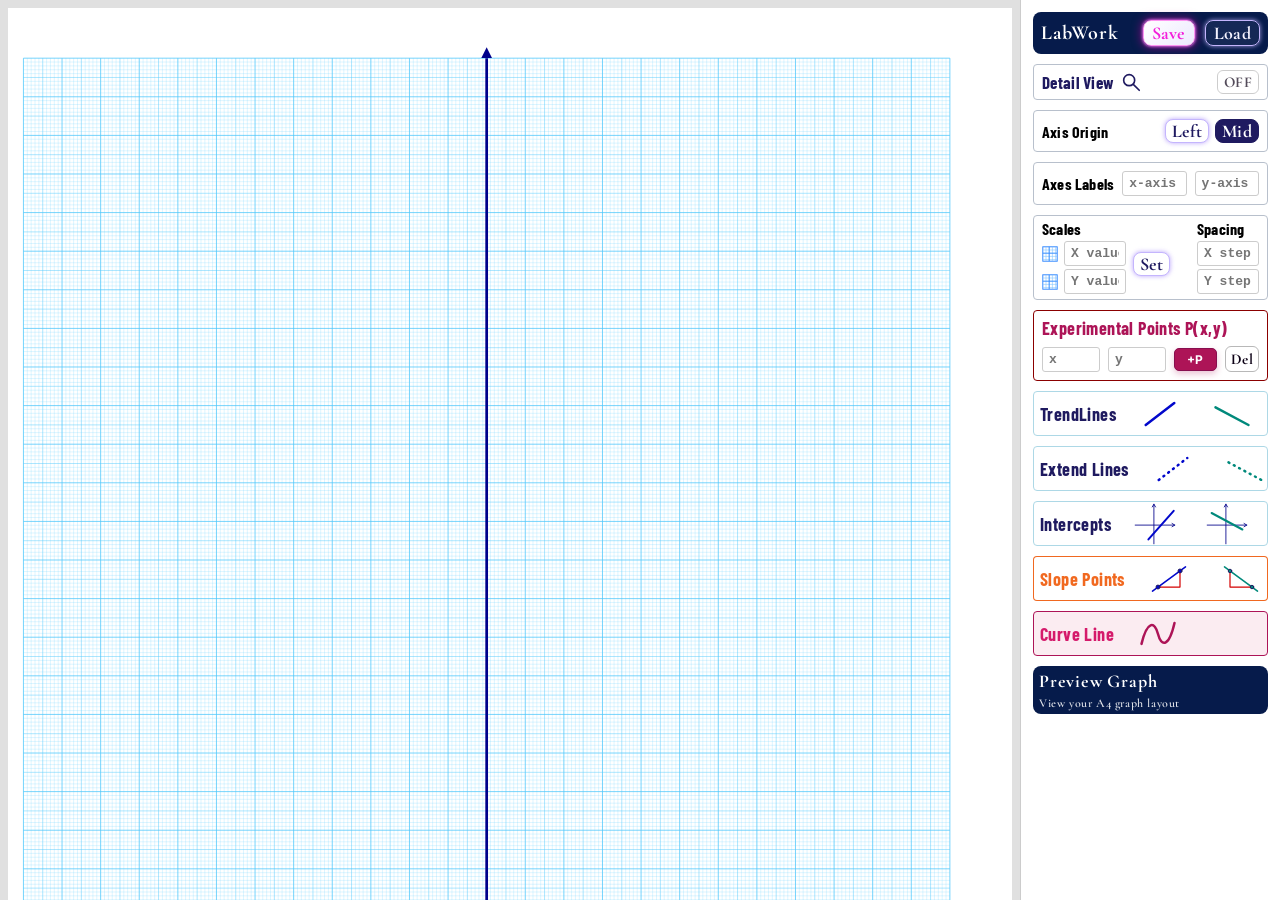
<file: index.html>
<!DOCTYPE html>
<html lang="en">
<head>
  <meta charset="UTF-8">
  <meta name="viewport" content="width=device-width, initial-scale=1.0">
  <title>AxioGraph Lab</title>

  <link rel="preconnect" href="https://fonts.googleapis.com">
  <link rel="preconnect" href="https://fonts.gstatic.com" crossorigin>
  <link
  href="https://fonts.googleapis.com/css2?family=Barlow+Condensed:wght@600;700;800;900&family=Cormorant+Garamond:wght@400;500;600;700&family=Inter:wght@400;500;600;700;800;900&family=Poppins:wght@600;700&display=swap"
  rel="stylesheet"
  >
  
  <link rel="stylesheet" href="style.css">
  <script type="module" src="app.js"></script>
</head>

<body>
  <div id="workspace" class="main-container">

    <!-- ZONA STÂNGĂ: hârtia milimetrică reală AxioGraph -->
    <div id="sheet-column" class="graph-area">
      <div id="a4-container">
        <svg id="graph" xmlns="http://www.w3.org/2000/svg" viewBox="12 -3 260 266" preserveAspectRatio="xMinYMin meet">
          <defs>
            <marker id="arrow-head" viewBox="0 0 6 6" refX="0" refY="3" markerWidth="4" markerHeight="4" orient="auto">
              <path d="M 0 0 L 6 3 L 0 6 z" fill="#00008B" />
            </marker>
          </defs>

          <g id="grid-lines"></g>
          <g id="axes"></g>
          <g id="tick-marks"></g>
          <g id="scale-step-marks"></g>

          <g id="trendline-layer-1"></g>
          <g id="trendline-layer-2"></g>
          <g id="trendline-layer-3"></g>
          <g id="trendline-layer-4"></g>
          <g id="trendline-layer-5"></g>
          <g id="trendline-layer-6"></g>
          <g id="curveline-layer"></g>

          <g id="experimental-points"></g>
          <g id="slope-points"></g>
          <g id="intersection-points"></g>

          <text id="axis-label-x" class="axis-label-svg" x="260" y="252" text-anchor="start"></text>

          <text id="axis-label-y" class="axis-label-svg" x="135" y="6" text-anchor="middle"></text>

          <!-- Zonele invizibile pentru click/tap lângă axe -->
          <g id="magnifier-sensors" pointer-events="none"></g>

        </svg>


        <!-- Lupa Detail View -->
        <div id="magnifier-lens" class="magnifier-lens" hidden aria-hidden="true">
          <svg id="magnifier-svg" xmlns="http://www.w3.org/2000/svg" preserveAspectRatio="xMidYMid meet">
            <!-- Conținutul Axis Detail View va fi desenat de JavaScript. -->
            <rect class="magnifier-background" x="0" y="0" width="100%" height="100%"></rect>
          </svg>
        </div>

      </div>
    </div>

    <!-- ZONA DREAPTĂ: panou  -->
    <div id="controls-column" class="control-panel">
      <div id="controls">
    
        <!-- CARD 1: LabWork -->
        <div class="card card-1">
          <span class="text-labwork">LabWork</span>
    
          <button id="save-work" class="btn-save btn-labwork">Save</button>
    
          <button id="load-work-btn" class="btn-load btn-labwork">Load</button>
          <input type="file" id="load-work-input" accept=".axio,.json,application/json" style="display:none;">
        </div>
    
    
        <!--CARD   MAGNIFIER  DETAIL VIEW-->
    
        <div class="card card-magnifier">
          <div class="magnifier-row">
    
            <!-- Pornește modul Detail View -->
            <button id="activate-magnifier" type="button" class="magnifier-launch" aria-pressed="false">
              <span class="magnifier-button-text">Detail View</span>
    
              <svg class="magnifier-icon" viewBox="0 0 24 24" aria-hidden="true">
                <circle cx="10" cy="10" r="6"></circle>
                <line x1="14.5" y1="14.5" x2="21" y2="21"></line>
              </svg>
            </button>
    
            <!-- Oprește modul Detail View -->
            <button id="deactivate-magnifier" type="button" class="btn-del-text btn-magnifier-off" disabled>
              OFF
            </button>
    
          </div>
    
          <span id="magnifier-tip" class="magnifier-tip" role="status" hidden>
            Tap and drag along an axis to inspect<br>
            values and line intercepts.
          </span>
        </div>
    
        <!-- CARD: AXIS ORIGIN -->
        <div class="card card-labels card-origin">
          <div class="row row-between">
            <span class="tool-title text-scale">Axis Origin</span>
    
            <div class="btn-group">
              <button id="origin-left" type="button" class="btn-labwork btn-apply-scale" aria-pressed="false">
                Left
              </button>
    
              <button id="origin-center" type="button" class="btn-labwork btn-apply-scale" aria-pressed="true">
                Mid
              </button>
            </div>
          </div>
        </div>
    
        <!-- CARD 2A: Axes Labels -->
        <div class="card card-labels">
          <div class="row row-between">
            <span class="tool-title text-labels">Axes Labels</span>
    
            <input type="text" id="axis-label-input-x" class="input-label" placeholder="x-axis">
    
            <input type="text" id="axis-label-input-y" class="input-label" placeholder="y-axis">
          </div>
        </div>
    
        <!-- CARD 2B: Scales + Steps -->
        <div class="card card-2">
          <div class="card-2-col">
            <div class="tool-title text-scale">Scales</div>
    
            <div class="row">
              <svg class="icon-square" viewBox="0 0 20 20" aria-hidden="true">
                <rect x="1" y="1" width="18" height="18" fill="#ffffff" stroke="#2f86ff" stroke-width="1.2" />
                <path d="M5 1 V19 M9 1 V19 M13 1 V19 M17 1 V19
              M1 5 H19 M1 9 H19 M1 13 H19 M1 17 H19" stroke="#7fc4ff" stroke-width="0.7" />
                <path d="M9 1 V19 M1 9 H19" stroke="#2f86ff" stroke-width="1" />
              </svg>
              <input type="text" inputmode="text" id="scale-input-x" class="input-label" step="any" placeholder="X value">
            </div>
    
            <div class="row">
              <svg class="icon-square" viewBox="0 0 20 20" aria-hidden="true">
                <rect x="1" y="1" width="18" height="18" fill="#ffffff" stroke="#2f86ff" stroke-width="1.2" />
                <path d="M5 1 V19 M9 1 V19 M13 1 V19 M17 1 V19
               M1 5 H19 M1 9 H19 M1 13 H19 M1 17 H19" stroke="#7fc4ff" stroke-width="0.7" />
                <path d="M9 1 V19 M1 9 H19" stroke="#2f86ff" stroke-width="1" />
              </svg>
              <input type="text" inputmode="text" id="scale-input-y" class="input-label" step="any" placeholder="Y value">
            </div>
          </div>
    
          <button id="apply-scale" type="button" class="btn-labwork btn-apply-scale">
            Set
          </button>
    
          <div class="card-2-col">
            <div class="tool-title text-scale">Spacing</div>
    
            <div class="row">
              <input type="text" inputmode="text" id="step-input-x" class="input-label" step="any" placeholder="X step">
            </div>
    
            <div class="row">
              <input type="text" inputmode="text" id="step-input-y" class="input-label" step="any" placeholder="Y step">
            </div>
          </div>
        </div>
    
        <!-- CARD 3: Experimental Points -->
        <div class="card card-3">
          <span class="tool-title text-datapoint">Experimental Points P(x,y)</span>
    
          <div class="row card-3-controls">
            <input type="text" inputmode="text" id="point-input-x" class="input-xy" step="any" placeholder="x">
    
            <input type="text" inputmode="text" id="point-input-y" class="input-xy" step="any" placeholder="y">
    
            <button id="add-point" class="btn-p-plus">+P</button>
            <button id="delete-full-point" class="btn-del-text">Del</button>
          </div>
        </div>
    
        <!-- Cardul 4  Meniu flotant comun pentru TrendLine 1 și 2 -->
        <div class="card floating-tool-card">
          <div class="floating-tool-row">
            <span class="floating-tool-title">TrendLines</span>
    
            <details class="ghost-line" name="tool-menu-group" style="--line-color:#0208cb; --fixed-color:#0008ff;">
              <summary class="ghost-line-summary" aria-label="TrendLine 1">
                <svg viewBox="0 0 40 40" width="44" height="44" aria-hidden="true">
                  <line class="ghost-line-diagonal" x1="7" y1="30" x2="33" y2="10" vector-effect="non-scaling-stroke" />
                  <path class="ghost-line-x" d="M14 14 L26 26 M26 14 L14 26" vector-effect="non-scaling-stroke" />
                </svg>
              </summary>
              <div class="ghost-line-content">
                <div class="btn-group">
                  <button id="activate-trendline-1" class="btn-start">Draw Line</button>
                  <button id="fix-trendline-1" class="btn-fix" disabled>Fix Line</button>
                  <button id="reset-trendline-1" class="btn-del-text" disabled>Del</button>
                </div>
              </div>
            </details>
    
            <details class="ghost-line" name="tool-menu-group" style="--line-color:#00897B; --fixed-color:#029688;">
              <summary class="ghost-line-summary" aria-label="TrendLine 2">
                <svg viewBox="0 0 40 40" width="44" height="44" aria-hidden="true">
                  <line class="ghost-line-diagonal" x1="5" y1="14" x2="35" y2="30" vector-effect="non-scaling-stroke" />
                  <path class="ghost-line-x" d="M14 14 L26 26 M26 14 L14 26" vector-effect="non-scaling-stroke" />
                </svg>
              </summary>
              <div class="ghost-line-content">
                <div class="btn-group">
                  <button id="activate-trendline-4" class="btn-start">Draw Line</button>
                  <button id="fix-trendline-4" class="btn-fix" disabled>Fix Line</button>
                  <button id="reset-trendline-4" class="btn-del-text" disabled>Del</button>
                </div>
              </div>
            </details>
          </div>
        </div>
    
    
        <!-- CARDUL 5: EXTEND LINE — meniu flotant comun pentru Line 1 și Line 2 -->
        <div class="card floating-tool-card">
          <div class="floating-tool-row">
            <span class="floating-tool-title extendline-title">Extend Lines</span>
    
            <!-- EXTEND LINE 1 -->
            <details class="ghost-line" name="tool-menu-group" style="--line-color:#0208cb; --fixed-color:#0008ff;">
              <summary class="ghost-line-summary" aria-label="Extend Line 1">
                <svg viewBox="0 0 40 40" width="44" height="44" aria-hidden="true">
                  <line class="ghost-line-diagonal" x1="7" y1="30" x2="33" y2="10" stroke-dasharray="1 5"
                    vector-effect="non-scaling-stroke" />
                  <path class="ghost-line-x" d="M14 14 L26 26 M26 14 L14 26" vector-effect="non-scaling-stroke" />
                </svg>
              </summary>
    
              <div class="ghost-line-content">
                <div class="btn-group">
                  <button id="activate-extensions" class="btn-start">
                    Extend
                  </button>
                  <button id="fix-extensions" class="btn-fix" disabled>
                    Fix Extensions
                  </button>
                  <button id="reset-extensions" class="btn-del-text" disabled>
                    Del
                  </button>
                </div>
              </div>
            </details>
    
            <!-- EXTEND LINE 2 -->
            <details class="ghost-line" name="tool-menu-group" style="--line-color:#00897B; --fixed-color:#029688;">
              <summary class="ghost-line-summary" aria-label="Extend Line 2">
                <svg viewBox="0 0 40 40" width="44" height="44" aria-hidden="true">
                  <line class="ghost-line-diagonal" x1="5" y1="14" x2="35" y2="30" stroke-dasharray="1 5"
                    vector-effect="non-scaling-stroke" />
                  <path class="ghost-line-x" d="M14 14 L26 26 M26 14 L14 26" vector-effect="non-scaling-stroke" />
                </svg>
              </summary>
    
              <div class="ghost-line-content">
                <div class="btn-group">
                  <button id="activate-extensions-2" class="btn-start">
                    Extend
                  </button>
                  <button id="fix-extensions-2" class="btn-fix" disabled>
                    Fix Extensions
                  </button>
                  <button id="reset-extensions-2" class="btn-del-text" disabled>
                    Del
                  </button>
                </div>
              </div>
            </details>
          </div>
        </div>
    
        <!-- CARD 6: AXIS INTERCEPTS — meniuri flotante -->
        <div class="card floating-tool-card">
          <div class="floating-tool-row">
            <span class="floating-tool-title">Intercepts</span>
    
            <!-- INTERCEPTS — LINE 1 -->
            <details class="ghost-line" name="tool-menu-group" style="--line-color:#0208cb; --fixed-color:#0008ff;">
              <summary class="ghost-line-summary" aria-label="Axis Intercepts Line 1">
                <svg viewBox="0 0 40 40" width="44" height="44" aria-hidden="true">
                  <!-- Desenul complet moștenește animația vechii linii -->
                  <g class="ghost-line-diagonal ghost-intercept-mark">
    
                    <!-- OX -->
                    <line class="ghost-intercept-axis" x1="2" y1="21" x2="38" y2="21" />
                    <polyline class="ghost-intercept-axis" points="35.5,19.5 38,21 35.5,22.5" />
    
                    <!-- OY -->
                    <line class="ghost-intercept-axis" x1="19" y1="38" x2="19" y2="2" />
                    <polyline class="ghost-intercept-axis" points="17.5,4.5 19,2 20.5,4.5" />
    
                    <!-- Line 1 -->
                    <line class="ghost-intercept-diagonal" x1="14" y1="34" x2="37" y2="8" />
                  </g>
    
                  <!-- X-ul rămâne separat -->
                  <path class="ghost-line-x" d="M14 14 L26 26 M26 14 L14 26" vector-effect="non-scaling-stroke" />
                </svg>
              </summary>
    
              <div class="ghost-line-content">
                <div class="row row-between margin-b">
                  <input type="text" inputmode="text" id="intersection-x-value" class="input-xy input-intercept" step="any"
                    placeholder="x₁">
                  <button id="add-intersection-x" class="btn-try">
                    Try x-intercept
                  </button>
                  <button id="reset-intersection-x" class="btn-del-text">Del</button>
                </div>
    
                <div class="row row-between">
                  <input type="text" inputmode="text" id="intersection-y-value" class="input-xy input-intercept" step="any"
                    placeholder="y₁">
                  <button id="add-intersection-y" class="btn-try">
                    Try y-intercept
                  </button>
                  <button id="reset-intersection-y" class="btn-del-text">Del</button>
                </div>
              </div>
            </details>
    
            <!-- INTERCEPTS — LINE 2 -->
            <details class="ghost-line" name="tool-menu-group" style="--line-color:#00897B; --fixed-color:#029688;">
              <summary class="ghost-line-summary" aria-label="Axis Intercepts Line 2">
    
                <svg viewBox="0 0 40 40" width="44" height="44" aria-hidden="true">
                  <!-- Desenul complet moștenește animația vechii linii -->
                  <g class="ghost-line-diagonal ghost-intercept-mark">
    
                    <!-- OX -->
                    <line class="ghost-intercept-axis" x1="2" y1="21" x2="38" y2="21" />
                    <polyline class="ghost-intercept-axis" points="35.5,19.5 38,21 35.5,22.5" />
    
                    <!-- OY -->
                    <line class="ghost-intercept-axis" x1="19" y1="38" x2="19" y2="2" />
                    <polyline class="ghost-intercept-axis" points="17.5,4.5 19,2 20.5,4.5" />
    
                    <!-- Line 2 -->
                    <line class="ghost-intercept-diagonal" x1="6" y1="10" x2="34" y2="25" />
                  </g>
    
                  <!-- X-ul rămâne separat -->
                  <path class="ghost-line-x" d="M14 14 L26 26 M26 14 L14 26" vector-effect="non-scaling-stroke" />
                </svg>
              </summary>
    
              <div class="ghost-line-content">
                <div class="row row-between margin-b">
                  <input type="text" inputmode="text" id="intersection-x-value-2" class="input-xy input-intercept"
                    step="any" placeholder="x₂">
                  <button id="add-intersection-x-2" class="btn-try">
                    Try x-intercept
                  </button>
                  <button id="reset-intersection-x-2" class="btn-del-text">Del</button>
                </div>
    
                <div class="row row-between">
                  <input type="text" inputmode="text" id="intersection-y-value-2" class="input-xy input-intercept"
                    step="any" placeholder="y₂">
                  <button id="add-intersection-y-2" class="btn-try">
                    Try y-intercept
                  </button>
                  <button id="reset-intersection-y-2" class="btn-del-text">Del</button>
                </div>
              </div>
            </details>
          </div>
        </div>
    
        <!-- CARD 7: Slope Points — meniu flotant -->
        <div class="card card-5 floating-tool-card">
          <div class="floating-tool-row">
            <span class="floating-tool-title text-slope">Slope Points</span>
    
            <details class="ghost-line" name="tool-menu-group" style="--line-color:#0208cb; --fixed-color:#0008ff;">
              <summary class="ghost-line-summary" aria-label="Slope Points">
                <svg viewBox="0 0 40 40" width="44" height="44" aria-hidden="true">
    
                  <!-- Desenul care dispare ca fumul -->
                  <g class="ghost-line-diagonal ghost-slope-mark">
    
                    <!-- Dreapta albastră -->
                    <line class="ghost-slope-line" x1="5" y1="31" x2="35" y2="9" />
    
                    <!-- Diferențele Δx și Δy -->
                    <polyline class="ghost-slope-guide" points="10,27.3 30,27.3 30,12.7" />
    
                    <!-- Cele două puncte -->
                    <circle class="ghost-slope-point" cx="10" cy="27.3" r="1.8" />
                    <circle class="ghost-slope-point" cx="30" cy="12.7" r="1.8" />
                  </g>
    
                  <!-- × folosit când meniul este deschis -->
                  <path class="ghost-line-x" d="M14 14 L26 26 M26 14 L14 26" vector-effect="non-scaling-stroke" />
                </svg>
              </summary>
    
              <div class="ghost-line-content">
                <div class="row row-between margin-b">
                  <input type="text" inputmode="text" id="slope-p1-x" class="input-xy" step="any" placeholder="x₁">
    
                  <input type="text" inputmode="text" id="slope-p1-y" class="input-xy" step="any" placeholder="y₁">
    
                  <button id="add-slope-p1" class="btn-try">
                    + P₁
                  </button>
    
                  <button id="reset-slope-p1" class="btn-del-text">Del</button>
                </div>
    
                <div class="row row-between">
                  <input type="text" inputmode="text" id="slope-p2-x" class="input-xy" step="any" placeholder="x₂">
    
                  <input type="text" inputmode="text" id="slope-p2-y" class="input-xy" step="any" placeholder="y₂">
    
                  <button id="add-slope-p2" class="btn-try">
                    + P₂
                  </button>
    
                  <button id="reset-slope-p2" class="btn-del-text">Del</button>
                </div>
              </div>
            </details>
    
            <details class="ghost-line" name="tool-menu-group" style="--line-color:#00897B; --fixed-color:#029688;">
              <summary class="ghost-line-summary" aria-label="Slope Points Line 2">
                <svg viewBox="0 0 40 40" width="44" height="44" aria-hidden="true">
    
                  <!-- Desenul pantei negative pt dreapta verde-->
                  <g class="ghost-line-diagonal ghost-slope-mark">
                    <line class="ghost-slope-line" x1="5" y1="9" x2="35" y2="31" />
    
                    <polyline class="ghost-slope-guide" points="10,12.7 10,27.3 30,27.3" />
    
                    <circle class="ghost-slope-point" cx="10" cy="12.7" r="1.6" />
                    <circle class="ghost-slope-point" cx="30" cy="27.3" r="1.6" />
                  </g>
    
                  <path class="ghost-line-x" d="M14 14 L26 26 M26 14 L14 26" vector-effect="non-scaling-stroke" />
                </svg>
              </summary>
    
              <div class="ghost-line-content">
                <div class="row row-between margin-b">
                  <input type="text" inputmode="text" id="slope-s1-x" class="input-xy" step="any" placeholder="x₁">
    
                  <input type="text" inputmode="text" id="slope-s1-y" class="input-xy" step="any" placeholder="y₁">
    
                  <button id="add-slope-s1" class="btn-try">+S₁</button>
                  <button id="reset-slope-s1" class="btn-del-text">Del</button>
                </div>
    
                <div class="row row-between">
                  <input type="text" inputmode="text" id="slope-s2-x" class="input-xy" step="any" placeholder="x₂">
    
                  <input type="text" inputmode="text" id="slope-s2-y" class="input-xy" step="any" placeholder="y₂">
    
                  <button id="add-slope-s2" class="btn-try">+S₂</button>
                  <button id="reset-slope-s2" class="btn-del-text">Del</button>
                </div>
              </div>
            </details>
          </div>
        </div>
    
        <!-- CARD 9: Curve Line — meniu flotant -->
        <div class="card card-7 floating-tool-card">
          <div class="floating-tool-row">
            <span class="floating-tool-title text-curveline">Curve Line</span>
    
            <details class="ghost-line" name="tool-menu-group" style="--line-color:#AD1457; --fixed-color:#C2185B;">
              <summary class="ghost-line-summary" aria-label="Curve Line">
                <svg viewBox="0 0 40 40" width="44" height="44" aria-hidden="true">
    
                  <!-- Curba care preia hoverul și animația de fum -->
                  <path class="ghost-line-diagonal ghost-curve-path" d="M5 29 C10 8, 17 8, 20 20 S30 32, 35 10" fill="none"
                    vector-effect="non-scaling-stroke" />
    
                  <!-- × afișat când meniul este deschis -->
                  <path class="ghost-line-x" d="M14 14 L26 26 M26 14 L14 26" vector-effect="non-scaling-stroke" />
                </svg>
              </summary>
    
              <div class="ghost-line-content">
                <div class="btn-group">
                  <button id="activate-curveline" class="btn-curve">
                    Draw Curve
                  </button>
    
                  <button id="fix-curveline" class="btn-curve-fix" disabled>
                    Fix Curve
                  </button>
    
                  <button id="reset-curveline" class="btn-del-text" disabled>
                    Del
                  </button>
                </div>
              </div>
            </details>
          </div>
        </div>
    
    
        <!-- CARD 10: Graph preview -->
        <button id="preview-graph" class="btn-preview-graph">
          <span class="preview-title">Preview Graph</span>
          <span class="preview-note">
            View your A4 graph layout
          </span>
        </button>
    
      </div>
    </div>
    
    <button id="exit-preview" type="button">
      Keep Building
    </button>
    
    </div>
    </body>
    
    </html>
</file>
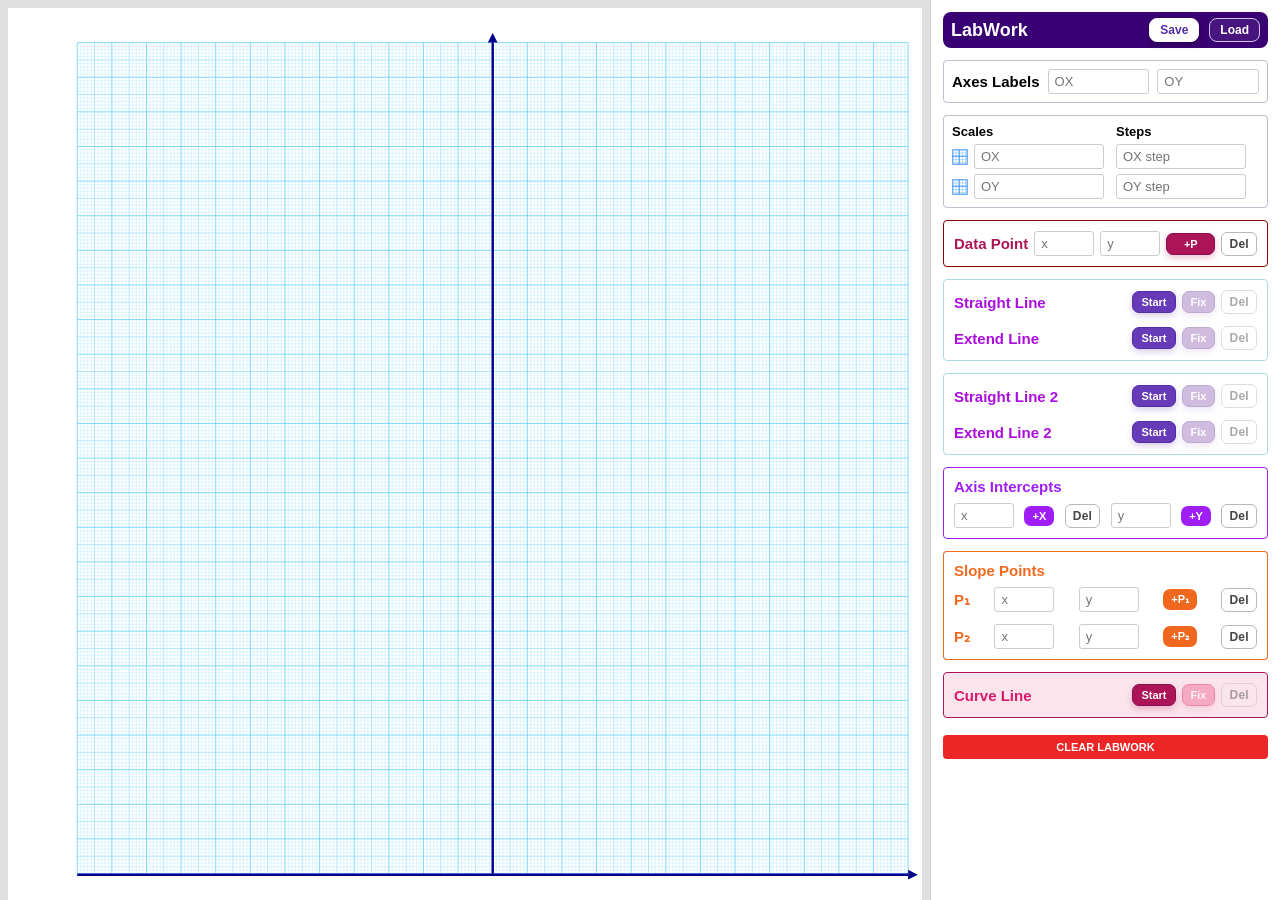
<file: AxioGraph -2/index.html>
<!DOCTYPE html>
<html lang="ro">
<head>
  <meta charset="UTF-8">
  <meta name="viewport" content="width=device-width, initial-scale=1.0">
  <title>AxioGraph_4</title>
  <link rel="stylesheet" href="style.css">
  <script type="module" src="app.js"></script>
</head>

<body>
  <div id="workspace" class="main-container">

    <!-- ZONA STÂNGĂ: hârtia milimetrică reală AxioGraph -->
    <div id="sheet-column" class="graph-area">
      <div id="a4-container">
        <svg id="graph" xmlns="http://www.w3.org/2000/svg" viewBox="-4 0 264 270" preserveAspectRatio="xMinYMin meet">
          <defs>
            <marker id="arrow-head" viewBox="0 0 6 6" refX="0" refY="3" markerWidth="4" markerHeight="4" orient="auto">
              <path d="M 0 0 L 6 3 L 0 6 z" fill="#00008B" />
            </marker>
          </defs>

          <g id="grid-lines"></g>
          <g id="axes"></g>
          <g id="tick-marks"></g>
          <g id="scale-step-marks"></g>

          <g id="trendline-layer-1"></g>
          <g id="trendline-layer-2"></g>
          <g id="trendline-layer-3"></g>
          <g id="trendline-layer-4"></g>
          <g id="trendline-layer-5"></g>
          <g id="trendline-layer-6"></g>
          <g id="curveline-layer"></g>

          <g id="experimental-points"></g>
          <g id="slope-points"></g>
          <g id="intersection-points"></g>

          <text id="axis-label-x" class="axis-label-svg" x="252" y="264" text-anchor="end"></text>
          <text id="axis-label-y" class="axis-label-svg" x="4" y="8" text-anchor="end" transform="rotate(-90 4 8)"></text>
        </svg>


        <div id="tick-container"></div>
      </div>
    </div>

    <!-- ZONA DREAPTĂ: panou mock-up cu id-uri funcționale -->
    <div id="controls-column" class="control-panel">
      <div id="controls">

        <!-- CARD 1: LabWork -->
        <div class="card card-1">
          <span class="text-labwork">LabWork</span>

          <button id="save-work" class="btn-save btn-labwork">Save</button>

          <button id="load-work-btn" class="btn-load btn-labwork">Load</button>
          <input type="file" id="load-work-input" accept=".axio,.json,application/json" style="display:none;">
        </div>
        
        <!-- CARD 2A: Axes Labels -->
<div class="card card-labels">
  <div class="row row-between">
    <span class="tool-title text-labels">Axes Labels</span>

    <input
      type="text"
      id="axis-label-input-x"
      class="input-label"
      placeholder="OX"
    >

    <input
      type="text"
      id="axis-label-input-y"
      class="input-label"
      placeholder="OY"
    >
  </div>
</div>

<!-- CARD 2B: Scales + Steps -->
<div class="card card-2">
  <div class="card-2-col">
    <div class="tool-title text-scale">Scales</div>

    <div class="row">
      <svg class="icon-square" viewBox="0 0 20 20" aria-hidden="true">
         <rect x="1" y="1" width="18" height="18" fill="#ffffff" stroke="#2f86ff" stroke-width="1.2"/>
         <path d="M5 1 V19 M9 1 V19 M13 1 V19 M17 1 V19
          M1 5 H19 M1 9 H19 M1 13 H19 M1 17 H19"
         stroke="#7fc4ff" stroke-width="0.7"/>
         <path d="M9 1 V19 M1 9 H19"
         stroke="#2f86ff" stroke-width="1"/>
          </svg>
      <input
        type="number"
        id="scale-input-x"
        class="input-label"
        step="any"
        placeholder="OX"
      >
    </div>

    <div class="row">
      <svg class="icon-square" viewBox="0 0 20 20" aria-hidden="true">
       <rect x="1" y="1" width="18" height="18" fill="#ffffff" stroke="#2f86ff" stroke-width="1.2"/>
         <path d="M5 1 V19 M9 1 V19 M13 1 V19 M17 1 V19
           M1 5 H19 M1 9 H19 M1 13 H19 M1 17 H19"
           stroke="#7fc4ff" stroke-width="0.7"/>
          <path d="M9 1 V19 M1 9 H19"
          stroke="#2f86ff" stroke-width="1"/>
           </svg>
      <input
        type="number"
        id="scale-input-y"
        class="input-label"
        step="any"
        placeholder="OY"
      >
    </div>
  </div>

  <div class="card-2-col">
    <div class="tool-title text-scale">Steps</div>

    <div class="row">
      <input
        type="number"
        id="step-input-x"
        class="input-label"
        step="any"
        placeholder="OX step"
      >
    </div>

    <div class="row">
      <input
        type="number"
        id="step-input-y"
        class="input-label"
        step="any"
        placeholder="OY step"
      >
    </div>
  </div>
</div>
        
        <!-- CARD 3: Data Point -->
<div class="card card-3">
  <div class="row row-between">
    <span class="tool-title text-datapoint">Data Point</span>

    <input type="number" id="point-input-x" class="input-xy" step="any" placeholder="x">
    <input type="number" id="point-input-y" class="input-xy" step="any" placeholder="y">

    <button id="add-point" class="btn-p-plus">+P</button>
    <button id="delete-full-point" class="btn-del-text">Del</button>
  </div>
</div>

<!-- CARD 4: Line + Extend Line -->
<div class="card card-4">
  <div class="row row-between margin-b">
    <span class="tool-title text-line">Straight Line</span>

    <div class="btn-group">
      <button id="activate-trendline-1" class="btn-start">Start</button>
      <button id="fix-trendline-1" class="btn-fix" disabled>Fix</button>
      <button id="reset-trendline-1" class="btn-del-text" disabled>Del</button>
    </div>
  </div>

  <div class="row row-between">
    <span class="tool-title text-extend">Extend Line</span>

    <div class="btn-group">
      <button id="activate-extensions" class="btn-start">Start</button>
      <button id="fix-extensions" class="btn-fix" disabled>Fix</button>
      <button id="reset-extensions" class="btn-del-text" disabled>Del</button>
    </div>
  </div>
</div>

<!-- CARD 5: Line 2 + Extend Line 2 -->
<div class="card card-4">
  <div class="row row-between margin-b">
    <span class="tool-title text-line">Straight Line 2</span>

    <div class="btn-group">
      <button id="activate-trendline-4" class="btn-start">Start</button>
      <button id="fix-trendline-4" class="btn-fix" disabled>Fix</button>
      <button id="reset-trendline-4" class="btn-del-text" disabled>Del</button>
    </div>
  </div>

  <div class="row row-between">
    <span class="tool-title text-extend">Extend Line 2</span>

    <div class="btn-group">
      <button id="activate-extensions-2" class="btn-start">Start</button>
      <button id="fix-extensions-2" class="btn-fix" disabled>Fix</button>
      <button id="reset-extensions-2" class="btn-del-text" disabled>Del</button>
    </div>
  </div>
</div>
        <!-- CARD 6: Intercepts -->
        <div class="card card-6">
          <div class="tool-title text-intercepts">Axis Intercepts</div>

          <div class="row row-between">
          <input
             type="number"
             id="intersection-x-value"
             class="input-xy"
             step="any"
             placeholder="x"
             >
        <button id="add-intersection-x" class="btn-siclam">+X</button>
        <button id="reset-intersection-x" class="btn-del-text">Del</button>

         <input
          type="number"
          id="intersection-y-value"
          class="input-xy"
          step="any"
          placeholder="y"
          >
    <button id="add-intersection-y" class="btn-siclam">+Y</button>
    <button id="reset-intersection-y" class="btn-del-text">Del</button>
  </div>
</div>

        <!-- CARD 5: Slope Points -->
        <div class="card card-5">
            <div class="tool-title text-slope">Slope Points</div>
            <div class="row row-between margin-b">
            <span class="tool-title text-slope">P₁</span>

            <input
              type="number"
              id="slope-p1-x"
              class="input-xy"
              step="any"
              placeholder="x"
            >

            <input
              type="number"
              id="slope-p1-y"
              class="input-xy"
              step="any"
              placeholder="y"
            >

            <button id="add-slope-p1" class="btn-orange">+P₁</button>
            <button id="reset-slope-p1" class="btn-del-text">Del</button>
          </div>

          <div class="row row-between">
            <span class="tool-title text-slope">P₂</span>

            <input
              type="number"
              id="slope-p2-x"
              class="input-xy"
              step="any"
              placeholder="x"
            >

            <input
              type="number"
              id="slope-p2-y"
              class="input-xy"
              step="any"
              placeholder="y"
            >

            <button id="add-slope-p2" class="btn-orange">+P₂</button>
            <button id="reset-slope-p2" class="btn-del-text">Del</button>
          </div>
        </div>

   <!-- CARD 7: CurveLine -->
<div class="card card-7">
  <div class="row row-between">
    <span class="tool-title text-curveline">Curve Line</span>

    <div class="btn-group">
      <button id="activate-curveline" class="btn-curve">Start</button>
      <button id="fix-curveline" class="btn-curve-fix" disabled>Fix</button>
      <button id="reset-curveline" class="btn-del-text" disabled>Del</button>
    </div>
  </div>
</div>


        <!-- CARD 9: Clear -->
        <button id="clear-labwork" class="btn-clear-labwork">CLEAR LabWork</button>

      </div>
    </div>

  </div>
</body>
</html>
</file>
<file: style.css>
html,
body {
  margin: 0;
  padding: 0;
  width: 100%;
  height: 100vh;
  font-family: "Inter", "Segoe UI", Tahoma, Geneva, Verdana, sans-serif;
  background: #f4f6f8;
  overflow: hidden;
}

.main-container,
#workspace {
  display: flex;
  flex-direction: row;
  align-items: stretch;
  width: 100vw;
  height: 100vh;
  overflow: auto;   /* aici trebuie scroll când nu mai încape */
}


.graph-area {
  flex: 1 0 760px;
  min-width: 760px;
  height: 100vh;
  overflow: auto;
  background-color: #e0e0e0;
  padding: 8px;
  box-sizing: border-box;
  display: flex;
  align-items: flex-start;
  justify-content: flex-start;
}

#a4-container {
  position: relative;
  width: calc(100% - 0px);
  aspect-ratio: 264 / 270;
  flex-shrink: 0;
  min-height: 0;
}

#graph {
  display: block;
  width: 100%;
  height: 100%;
  background-color: white;
}

#tick-container {
  position: absolute;
  top: 0;
  left: 0;
  width: 100%;
  height: 100%;
  pointer-events: none;
}
/* Etichete axe peste SVG */
.axis-label-svg {
  font-family: "Inter", sans-serif;
  font-size: 3.4px;
  font-weight: 700;
  fill: #00008b;
  pointer-events: none;
}

/* Panou dreapta */
.control-panel {
  flex: 0 0 260px;
  width: 260px;
  min-width: 260px;
  max-width: 260px;
  height: 100vh;
  background-color: #ffffff;
  border-left: 1px solid #ccc;
  padding: 12px;
  overflow-y: auto;
  overflow-x: auto;
  box-sizing: border-box;
  position: relative;
  z-index: 2;
}

#controls {
  width: 100%;
}

/* Carduri */
.card {
  border-radius: 4px;
  padding: 10px;
  margin-bottom: 10px;
  display: flex;
  flex-direction: column;
  gap: 8px;
  box-sizing: border-box;
  background-color: white;
}

.row {
  display: flex;
  align-items: center;
  gap: 6px;
  width: 100%;
}

.row-between {
  justify-content: space-between;
}

.margin-b {
  margin-bottom: 4px;
}

.btn-group {
  display: flex;
  gap: 6px;
  align-items: center;
}

.tool-title {
  font-size: 18px;
  font-weight: 700;
  letter-spacing: 0.2px;
  white-space: nowrap;
  font-family: "Cormorant Garamond", "Barlow Condensed", "Inter", sans-serif;
}

/* Inputuri generale*/
input {
  border: 1px solid #ccc;
  padding: 4px 6px;
  border-radius: 3px;
  font-family: "Consolas", "Courier New", monospace;
  font-size: 13px;
  font-weight: 600;
  color: #111111;
  box-sizing: border-box;
}

input[type="number"]::-webkit-outer-spin-button,
input[type="number"]::-webkit-inner-spin-button {
  -webkit-appearance: none;
  margin: 0;
}

input[type="number"] {
  appearance: textfield;
  -moz-appearance: textfield;
}

.input-xy {
  width: 52px;
}

.input-label {
  width: 60px;
}
.card-labels .input-label {
  width: 100%;
  min-width: 0;
}

/* Butoane generale */
button {
  border: none;
  border-radius: 5px;
  padding: 3px 4px;
  font-family:"Inter", sans-serif;
  font-weight: 700;
  font-size: 12px;
  cursor: pointer;
  white-space: nowrap;
}

button:hover:not(:disabled) {
  filter: brightness(0.96);
}

button:disabled {
  opacity: 0.70;
  cursor: default;
}

/*Butonul Del folosit peste tot*/
.btn-del-text {
  background: transparent;
  border: 1px solid #b8b8b8;
  color: #0c0015;
  font-family: "Cormorant Garamond", "Poppins", "Segoe UI", sans-serif;
  font-size: 15px;
  font-weight: 700;
  text-transform: none;
  letter-spacing: 0.4px;
  cursor: pointer;
  padding: 3px 5px;
  border-radius: 6px;
  transition:
  color 0.15s ease,
  border-color 0.15s ease,
  background-color 0.15s ease,
  transform 0.12s ease;
}

.btn-del-text:hover:not(:disabled) {
  color: #e90410;
  border-color: #e90410;
  background-color: #fff3f1;
}
/* Confirmare tactilă discretă la click */
.btn-del-text:active:not(:disabled) {
  transform: translateY(1px) scale(0.94);
  transition-duration: 0.07s;
}

/* ==================================================
   CARD 1 — LABWORK, SAVE ȘI LOAD
   ================================================== */

/* Forma cardului */
.card-1 {
  border: none;
  background-color: #061b4b;
  flex-direction: row;
  align-items: center;
  justify-content: flex-start;
  gap: 10px;
  padding: 8px 8px;
  border-radius: 8px;
}


/* Titlul LabWork */
.text-labwork {
  font-family: "Cormorant Garamond", Georgia, serif;
  color: #ffffff;
  font-size: 20px;
  font-weight: 700;
  letter-spacing: 0.8px;
  line-height: 1;
}


/* Aspectul comun al butoanelor Save și Load */
.btn-labwork {
  
  font-family: "Cormorant Garamond", "Barlow Condensed", "Inter", sans-serif, Georgia, serif;

  font-size: 18px;
  font-weight: 700;
  letter-spacing: 0.3px;
  line-height: 1;
  padding: 3px 8px;
  border-radius: 8px;

  transition:
    background-color 0.25s ease,
    color 0.25s ease,
    border-color 0.25s ease,
    opacity 0.25s ease,
    box-shadow 0.25s ease,
    transform 0.25s ease;
}
/* Mișcare comună pentru Save și Load */
.btn-labwork:hover:not(:disabled) {
  transform: translateY(-1px);
}

.btn-labwork:active:not(:disabled) {
  transform: translateY(1px);
  transition-duration: 0.08s;
}


/* Butonul Save — varianta luminoasă, cu glow difuz + gradient */
.btn-save {
  margin-left: auto;
  background: linear-gradient(135deg, #ffffff 0%, #ede9fe 100%);
  color: #f41cdb;
  font-weight: 800;
  border: 1.5px solid #fc94f0;
  box-shadow:
    0 0 3px 0.5px rgb(243, 116, 248),
    0 0 10px 2px rgba(196, 4, 155, 0.548);
}

.btn-save:hover:not(:disabled) {
  background: linear-gradient(135deg, #fce7fb 0%, #f9c9f5 100%);
  color: #d94fc7;
  border-color: #fc94f0;
  box-shadow:
    0 0 3px 0.5px rgba(243, 116, 248, 0.7),
    0 0 10px 2px rgba(196, 4, 155, 0.35);
  opacity: 0.92;
}



/* Butonul Load — contur mai gros, cu glow strâns doar pe linie */
.btn-load {
  background-color: rgba(255, 255, 255, 0.06);
  color: #f5f3ff;
  border: 1.5px solid #c4b5fd;
  box-shadow: 0 0 4px 0.5px rgba(196, 181, 253, 0.7);
}

.btn-load:hover:not(:disabled) {
  background-color: rgba(255, 255, 255, 0.14);
  color: #ddd6fe;
  border-color: #a78bfa;
  box-shadow: 0 0 6px 1px rgba(167, 139, 250, 0.85);
  opacity: 0.88;
}


/* ==================================================
   DETAIL VIEW — CARD ȘI COMENZI - AXIS MAGNIFIER 
   ================================================== */

.card-magnifier {
  position: relative;
  overflow: visible;
  border: 1px solid #b8c0cc;
  background-color: white;
  padding: 4px 8px;
  gap: 0;
}

.magnifier-row {
  display: flex;
  align-items: center;
  width: 100%;
  gap: 7px;
}

/* Zona clicabilă Detail View + lupă */
.magnifier-launch {
  flex: 1 1 auto;
  display: flex;
  align-items: center;
  gap: 7px;
  min-width: 0;
  padding: 2px 0;

  background: transparent;
  border: none;
  color: #1f1a60;
  box-shadow: none;

  font-family: "Barlow Condensed", "Inter", sans-serif;
  font-size: 17px;
  font-weight: 700;
  letter-spacing: 0.3px;
  text-align: left;

  transition:
    color 0.15s ease,
    transform 0.15s ease;
  transform-origin: left center;
}

/* Magnifier Hover: schimbare de culoare și mișcare */
.magnifier-launch:hover:not(:disabled) {
  color: #0008ff;
  transform: translateY(-1px) scale(1.14);
  filter: none;
}

/* Impuls scurt la apăsare */
.magnifier-launch:active:not(:disabled) {
  transform: translateY(0) scale(1.12);
  transition-duration: 0.08s;
}

/* Iconița se așază în dreapta zonei de activare */
.magnifier-icon {
  width: 22px;
  height: 22px;
  flex: 0 0 22px;
  

  fill: none;
  stroke: currentColor;
  stroke-width: 1.8;
  stroke-linecap: round;
}

/* Detail View este activ */
.magnifier-launch[aria-pressed="true"] {
  color: #0008ff;
}

.magnifier-launch[aria-pressed="true"] .magnifier-icon {
  filter: drop-shadow(0 0 2px rgba(0, 8, 255, 0.55));
}

/* OFF păstrează aspectul general al butonului Del */
.btn-magnifier-off {
  flex: 0 0 auto;
  padding: 2px 6px;
}

/* Mesajul va apărea sub card fără să împingă cardurile următoare */
.magnifier-tip {
  position: absolute;
  top: calc(100% + 4px);
  left: 0;
  right: 0;
  z-index: 70;

  box-sizing: border-box;
  padding: 8px 8px;
  border: 1px solid #5c52f3;
  border-radius: 6px;
  background-color: white;
  color: #05022f;
  box-shadow: 0 6px 14px rgba(31, 26, 96, 0.18);

  font-family: "Cormorant Garamond", Georgia, serif;
  font-size: 14px;
  font-weight: 700;
  letter-spacing: 0.2px;
  text-align: center;
  white-space: nowrap;
}

/* ==================================================
   DETAIL VIEW — FEREASTRA LUPEI
   ================================================== */

.magnifier-lens {
  position: absolute;
  z-index: 80;
  pointer-events: none;
  overflow: hidden;
  box-sizing: border-box;

  background-color: white;
  border: 1px solid #1f1a60;
  border-radius: 6px;
  box-shadow: 0 6px 16px rgba(31, 26, 96, 0.22);
  }

/* Lupa pentru OX: lată și joasă */
.magnifier-lens.is-x {
  width: 160px;
  height: 80px;
}

/* Lupa pentru OY: îngustă și înaltă */
.magnifier-lens.is-y {
  width: 90px;
  height: 170px;
}

.magnifier-lens[hidden] {
  display: none;
}

#magnifier-svg {
  display: block;
  width: 100%;
  height: 100%;
}

.magnifier-background {
  fill: white;
}


/* CARD 2A: Axes Labels */
.card-labels {
  border: 1.5px solid #b8c0cc;
  background-color: white;
  padding: 8px;
}
.text-labels {
  font-family: "Barlow Condensed", Inter, sans-serif;
  font-size: 16px;
}

.card-labels .row {
  display: grid;
  grid-template-columns: auto 1fr 1fr;
  align-items: center;
  gap: 8px;
}

.card-origin .row {
  display: flex;
}

.card-origin .btn-apply-scale {
  margin-top: 0;
  left: 0;
}
.card-origin
.btn-apply-scale[aria-pressed="true"] {
  background-color: #1f1a60;
  color: #ffffff;
  border-color: #1f1a60;
  box-shadow: none;
}

/* CARD 2B: Scales + Steps */
.card-2 {
  border: 1.5px solid #b8c0cc;
  background-color: white;
  flex-direction: row;
  align-items: center;
  justify-content: space-between;
  gap: 8px;
  padding: 3px 8px 5px;
}

.card-2-col {
  flex: 0 0 auto;
  display: flex;
  flex-direction: column;
  gap: 3px;
}
.text-scale {
  font-family: "Barlow Condensed", Inter, sans-serif;
  font-size: 16px;
  font-weight: 700;
  letter-spacing: 0.2px;
}
.card-2 .input-label {
  width: 62px;
}

.btn-apply-scale {
  background-color: #ffffff;
  color: #1f1a60;
  border: 1.5px solid #c4b5fd;
  box-shadow: 0 0 4px 0.5px rgba(167, 139, 250, 0.65);
  margin-top: 14px;
  padding: 2px 6px;
  position: relative;
  left: -10px;
}

.btn-apply-scale:hover:not(:disabled) {
  background-color: #f5f3ff;
  color: #0008ff;
  border-color: #a78bfa;
  box-shadow: 0 0 6px 1px rgba(167, 139, 250, 0.8);
}

.icon-square {
  width: 16px;
  height: 16px;
  display: inline-block;
  flex: 0 0 auto;
}

/* ==================================================
   CARD 3 — EXPERIMENTAL POINTS
   ================================================== */

/* Forma cardului */
.card-3 {
  border: 1px solid #8b0000;
  background-color: white;
  padding: 6px 8px 8px;
  gap: 7px;
}

/* Titlul Experimental Points */
.text-datapoint {
  font-family: "Barlow Condensed", Inter, sans-serif;
  color: #AD1457;
  font-size: 18px;
  font-weight: 700;
  letter-spacing: 0.4px;
}

/* Rândul cu x, y, +P și Del Am mărit puțin și inputurile*/
.card-3-controls {
  gap: 8px;
}
.card-3 .input-xy {
  width: 58px;
}

/* Butonul +P ocupă spațiul rămas. Reguli pentru butonul + P */
.btn-p-plus {
  flex: 1 1 auto;
  background-color: #AD1457;
  border: 1px solid #880E4F;
  color: white;
  box-shadow: 0 3px 6px rgba(173, 20, 87, 0.25);

  transition:
    background-color 0.18s ease,
    border-color 0.18s ease,
    box-shadow 0.18s ease,
    transform 0.18s ease;
}

/* Hover pentru +P */
.btn-p-plus:hover:not(:disabled) {
  background-color: #D81B60;
  border-color: #AD1457;
  box-shadow: 0 4px 8px rgba(173, 20, 87, 0.3);
  transform: translateY(-1px);
  filter: none;
}
/* Animație pentru butonul de adăugare punct +P */
.btn-p-plus.is-popping,
.btn-apply-scale.is-popping {
  animation: point-button-pop 0.36s cubic-bezier(0.2, 0.8, 0.3, 1);
}

@keyframes point-button-pop {
  0% {
    transform: scale(1);
  }

  45% {
    transform: scale(1.28);
  }

  75% {
    transform: scale(0.97);
  }

  100% {
    transform: scale(1);
  }
}


/* ==================================================
   CARD 5 ȘI 6; TRENDLINE ȘI EXTEND LINE— MENIURI FLOTANTE 
   ================================================== */

/* Cardul comun */
.floating-tool-card {
  position: relative;
  border: 1px solid #add8e6;
  background-color: white;
  padding: 0px 6px;
  overflow: visible;
}

/* Cardul trece deasupra celor următoare când un meniu este deschis */
.floating-tool-card:has(.ghost-line[open]) {
  z-index: 50;
}


/* Rândul cu titlul și cele două linii */
.floating-tool-row {
  display: flex;
  align-items: center;
  gap: 14px;
  overflow: visible;
}


/* Titlul TrendLine și spațierea*/
.floating-tool-title {
  font-family: "Barlow Condensed", "Inter", sans-serif;
  font-size: 18px;
  font-weight: 700;
  letter-spacing: 0.4px;
  color: #1f1a60;
}
.floating-tool-title + .ghost-line {
  margin-left: 1px;
}

/* Fiecare meniu individual */
.ghost-line {
  position: static;
  padding: 0;
}
/* Regula pentru Extend Line sa stea pe un rând */
.extendline-title {
  white-space: nowrap;
  flex: 0 0 auto;
}

/* Zona clicabilă invizibilă de 44 × 44px */
.ghost-line-summary {
  list-style: none;
  display: flex;
  align-items: center;
  justify-content: center;
  width: 58px;
  height: 43px;
  padding: 0;
  cursor: pointer;
  line-height: 0;
}

.ghost-line-summary::-webkit-details-marker,
.ghost-line-summary::marker {
  display: none;
}


/* Linia în repaus */
.ghost-line-diagonal {
  stroke: var(--line-color);
  stroke-width: 2.5;
  stroke-linecap: round;
  opacity: 1;
  filter:
    blur(0)
    drop-shadow(0 0 0 transparent);
  transform: translateY(0);
  
  transition:
    opacity 1.1s ease 0.2s,
    filter 1.1s ease 0.2s,
    transform 1.1s ease 0.2s,
    stroke-width 0.2s ease;
}


/* Hover: îngroșare moderată și glow discret */
.ghost-line-summary:hover .ghost-line-diagonal {
  stroke-width: 2.9;
  filter:
    blur(0)
    drop-shadow(0 0 2px var(--line-color));
}


/* La deschidere, linia urcă, se transformă în fum și dispare */
.ghost-line[open] > .ghost-line-summary .ghost-line-diagonal {
   animation: ghost-line-smoke 1.10s linear both;
}
@keyframes ghost-line-smoke {
  /* Linia începe să urce limpede */
  0% {
    opacity: 1;
    filter:
      blur(0)
      drop-shadow(0 0 0 transparent);
    transform: translateY(0);
  }

  /* Continuă urcarea înainte de apariția fumului */
  35% {
    opacity: 1;
    filter:
      blur(0.5px)
      drop-shadow(0 0 0 transparent);
    transform: translateY(-3.5px);
  }

  /* Fumul se formează cât linia este încă opacă */
  65% {
    opacity: 1;
    filter:
      blur(7px)
      drop-shadow(0 0 0 transparent);
    transform: translateY(-6.5px);
  }

  /* Fumul începe să dispară */
  82% {
    opacity: 0.65;
    filter:
      blur(9px)
      drop-shadow(0 0 0 transparent);
    transform: translateY(-8.2px);
  }

  /* Dispariția completă */
  100% {
    opacity: 0;
    filter:
      blur(10px)
      drop-shadow(0 0 0 transparent);
    transform: translateY(-10px);
  }
}


/* × ascuns */
.ghost-line-x {
  stroke: var(--line-color);
  stroke-width: 2.5;
  stroke-linecap: round;
  opacity: 0;
  transform-box: fill-box;
  transform-origin: center;
  transform: scale(0.35);

  transition:
    opacity 0.2s ease,
    transform 0.2s ease;
}


/* × apare după dizolvarea liniei */
.ghost-line[open] > .ghost-line-summary .ghost-line-x {
  animation: ghost-x-appear 0.18s ease 1.12s both;
}
@keyframes ghost-x-appear {
  from {
    opacity: 0;
    transform: scale(0.35);
  }

  to {
    opacity: 1;
    transform: scale(0.78);
  }
}


/* Meniul ocupă întreaga lățime a cardului */
.ghost-line-content {
  position: absolute;
  top: calc(100% + 4px);
  left: 0;
  right: 0;
  z-index: 60;
  box-sizing: border-box;
  padding: 8px;
  background-color: white;
  border: 1px solid var(--line-color);
  border-radius: 7px;
  box-shadow: 0 10px 24px rgba(34, 20, 70, 0.22);
  white-space: nowrap;
}
/* Panoul apare după ce linia și-a terminat dizolvarea */
.ghost-line[open] > .ghost-line-content {
  animation: ghost-panel-appear 0.22s ease 0.95s both;
}
@keyframes ghost-panel-appear {
  from {
    opacity: 0;
    pointer-events: none;
  }

  to {
    opacity: 1;
    pointer-events: auto;
  }
}

/* Butoanele sunt centrate în meniul lat */
.ghost-line-content .btn-group {
  width: 100%;
  justify-content: center;
}

/* =========================================================
   DRAW LINE ȘI FIX LINE — BUTOANE TEXT DIN MENIUL TRENDLINE
   ========================================================= */

/* Aspectul comun */
.btn-start,
.btn-fix {
  position: relative;
  background: transparent;
  border: none;
  padding: 5px 8px;
  font-family:  "Barlow Condensed","Inter", sans-serif;
  font-size: 16px;
  font-weight: 600;
  letter-spacing: 0.5px;
  line-height: 1;
  color: var(--button-idle);
  box-shadow: none;
  overflow: visible;

  transition:
    color 0.2s ease,
    text-shadow 0.2s ease,
    transform 0.2s ease;
}


/* Culorile pentru Draw Line — indigo electric */
.btn-start {
  --button-idle: color-mix(in srgb, var(--line-color) 80%, black);
  --button-hover: var(--line-color);
  --button-glow: color-mix(in srgb, var(--line-color) 60%, transparent);
  --button-glow-soft: color-mix(in srgb, var(--line-color) 14%, transparent);
}


/* Culorile pentru Fix Line — violet-indigo mai profund */
.btn-fix {
  --button-idle: color-mix(in srgb, var(--fixed-color) 80%, black);
  --button-hover: var(--fixed-color);
  --button-glow: color-mix(in srgb, var(--fixed-color) 60%, transparent);
  --button-glow-soft: color-mix(in srgb, var(--fixed-color) 14%, transparent);
}


/* Underline-ul ascuns */
.btn-start::after {
  content: "";
  position: absolute;
  left: 8px;
  right: 8px;
  bottom: 1px;
  height: 1.5px;
  border-radius: 999px;
  background-color: var(--line-color);
  box-shadow: 0 1px 2px var(--button-glow);
  transform: scaleX(0);
  transform-origin: left center;

  transition: transform 0.2s ease;
}


/* Hover: text mai luminos, glow și mărire optică */
.btn-start:hover:not(:disabled),
.btn-fix:hover:not(:disabled) {
  color: var(--button-hover);
  text-shadow:
  0 1px 1px var(--button-glow),
  0 2px 3px var(--button-glow-soft);
  transform: translateY(-1px) scale(1.22);
  filter: none;
}


/* Underline-ul Draw se trasează la hover */
.btn-start:hover:not(:disabled)::after {
  transform: scaleX(1);
}

/* Underline-ul Fix — complet, dar ascuns și ridicat */
.btn-fix::after {
  content: "";
  position: absolute;
  left: 8px;
  right: 8px;
  bottom: 1px;
  height: 1.5px;
  border-radius: 999px;
  background-color: var(--fixed-color);
  opacity: 0;
  transform: translateY(-4px);

  transition:
    transform 0.2s cubic-bezier(0.175, 0.885, 0.32, 1.27),
    opacity 0.2s ease,
    box-shadow 0.2s ease;
}


/* La hover, underline-ul Fix coboară și se blochează */
.btn-fix:hover:not(:disabled)::after {
  opacity: 1;
  transform: translateY(0);
  box-shadow: 0 4px 5px var(--button-glow-soft);
}


/* La click, underline-ul face un snap scurt */
.btn-fix:active:not(:disabled)::after {
  transform: translateY(1px) scaleX(0.94);
  transition-duration: 0.07s;
}


/* Mic impuls în momentul apăsării */
.btn-start:active:not(:disabled) {
  transform: translateY(0) scale(1.1);
  transition-duration: 0.08s;
}


/* Draw Line este activ cât timp dreapta poate fi mișcată */
.btn-start.is-active {
  color: var(--button-hover);
  text-shadow:
  0 0 1px var(--button-glow),
  1px 1px 2px var(--button-glow-soft);
  animation: draw-line-pop 0.3s ease;
  filter: none;
}


/* Underline permanent în starea activă */
.btn-start.is-active::after {
  transform: scaleX(1);
}


/* Pop scurt la activare */
@keyframes draw-line-pop {
  0% {
    transform: scale(0.92);
  }

  60% {
    transform: scale(1.08);
  }

  100% {
    transform: scale(1);
  }
}

/* =========================================================
   CARD 7; TRY INTERCEPT — BUTON TEXT SIMPLU DIN CARDUL INTERCEPTS
   ========================================================= */

.btn-try {
  background: transparent;
  border: none;
  padding: 5px 8px;
  font-family: "Barlow Condensed", "Inter", sans-serif;
  font-size: 16px;
  font-weight: 600;
  letter-spacing: 0.4px;
  line-height: 1;
  color: var(--line-color);
  box-shadow: none;

  transition: 
     transform 0.25s ease,
     text-shadow 0.18s ease;
}

/* Hover: glow discret în culoarea dreptei */
.btn-try:hover:not(:disabled) {
  filter: none;
  text-shadow:
    0 0 2px color-mix(
      in srgb,
      var(--line-color) 45%,
      transparent
    );
}
/* =========================================================
   SVG PENTRU ILUSTRARE AXIS INTERCEPTS
   ========================================================= */

/* Axele OX și OY */
.ghost-intercept-axis {
  fill: none;
  stroke: #00008B;
  stroke-width: 0.85;
  stroke-linecap: round;
  stroke-linejoin: round;
  vector-effect: non-scaling-stroke;

  transition: stroke-width 0.2s ease;
}

/* Dreapta care intersectează axele */
.ghost-intercept-diagonal {
  fill: none;
  stroke: var(--line-color);
  stroke-width: 2;
  stroke-linecap: round;
  vector-effect: non-scaling-stroke;

  transition: stroke-width 0.2s ease;
}

/* Hover pe întregul desen */
.ghost-line-summary:hover .ghost-intercept-axis {
  stroke-width: 1;
}

.ghost-line-summary:hover .ghost-intercept-diagonal {
  stroke-width: 2.4;
}

/* Inputuri Axis Intercepts */
.input-xy.input-intercept {
  width: 58px;
}

/* Impuls scurt la apăsare */
.btn-try:active:not(:disabled) {
  transform: scale(1.18);
  transition-duration: 0.08s;
}

/* CARD 7 SLOPE REGULI DE BAZĂ*/
.card-5 {
  border: 1px solid #f06216f4;
  background-color: white;
}
.card-5 .ghost-line-content .btn-del-text {
  transform: translateX(-3px);
}
.text-slope {
  color: #f06216f4;
}
.card-5 .floating-tool-title {
  white-space: nowrap;
  flex: 0 0 auto;
}

/* CARD 7 SLOPE: Desenul pantei din iconiță */
.ghost-slope-line {
  stroke: var(--line-color);
  stroke-width: 1.6;
  stroke-linecap: round;
  vector-effect: non-scaling-stroke;
}

.ghost-slope-guide {
  fill: none;
  stroke: #d40000;
  stroke-width: 1.2;
  stroke-linecap: round;
  stroke-linejoin: round;
  vector-effect: non-scaling-stroke;
}

.ghost-slope-point {
  fill: var(--line-color);
  stroke: #1f1a60;
  stroke-width: 1;
  vector-effect: non-scaling-stroke;
}


/* CARD 9 CURVE LINE REGULI GENERALE */
.card-7 {
  border: 1px solid #ad1457;
  background-color: #fbecf1;
}

.text-curveline {
  color: #d51a6b;
  font-weight: 700;
}

/* Comenzile text pentru Curve Line */
.btn-curve,
.btn-curve-fix {
  background: transparent;
  border: none;
  box-shadow: none;
  padding: 5px 8px;

  font-family: "Barlow Condensed", "Inter", sans-serif;
  font-size: 16px;
  font-weight: 700;
  letter-spacing: 0.5px;
  line-height: 1;

  transition:
    color 0.18s ease,
    transform 0.18s ease;
}

/* Draw — culorile vechi păstrate */
.btn-curve {
  color: #AD1457;
}

/* Fix — rozuri mai închise, vizibile pe alb */
.btn-curve-fix {
  color: #C2185B;
}

/* Hover: schimbare de culoare și mișcare, fără blur */
.btn-curve:hover:not(:disabled) {
  color: #D81B60;
  transform: translateY(-1px) scale(1.14);
  filter: none;
}

.btn-curve-fix:hover:not(:disabled) {
  color: #E91E63;
  transform: translateY(-1px) scale(1.12);
  filter: none;
}

/* Impuls scurt la apăsare */
.btn-curve:active:not(:disabled),
.btn-curve-fix:active:not(:disabled) {
  transform: translateY(0) scale(1.12);
  transition-duration: 0.08s;
}

/* CARD 10 Pentru vizualizare grafic întreg*/
.btn-preview-graph {
  font-family: "Cormorant Garamond", Georgia, serif;
  width: 100%;
  background-color: #061b4b;
  color: #ffffff;
  padding: 4px 6px;
  font-size: 18px;
  font-weight: 700;
  letter-spacing: 0.8px;
  margin-top: 5px;
  border-radius: 8px;
  
  position: relative;
  overflow: hidden;

  display: flex;
  flex-direction: column;
  align-items: flex-start;
  text-align: left;
  gap: 4px;

  transition:
    background-color 0.25s ease,
    box-shadow 0.25s ease,
    transform 0.25s ease;
}

.preview-note {
  font-family: "Cormorant Garamond", Georgia, serif;
  font-size: 12px;
  font-weight: 600;
  letter-spacing: 0.6px;
  opacity: 0.88;
}

/* Linia care deschide Preview-ul */
.btn-preview-graph::after {
  content: "";
  position: absolute;
  left: 50%;
  top: 50%;
  width: calc(100% - 12px);
  height: 2px;

  background: linear-gradient(
    90deg,
    transparent,
    #818cf8,
    #ffffff,
    #818cf8,
    transparent
  );

  opacity: 0;
  transform: translate(-50%, -50%) scaleX(0);
  transform-origin: center;
  box-shadow: 0 0 5px rgba(129, 140, 248, 0.75);
  pointer-events: none;
}

.btn-preview-graph.is-launching {
  pointer-events: none;
}

.btn-preview-graph.is-launching::after {
  animation: preview-line-draw 1.6s cubic-bezier(0.65, 0, 0.35, 1) both;
}

@keyframes preview-line-draw {
  0% {
    opacity: 0;
    transform: translate(-50%, -50%) scaleX(0);
    box-shadow: 0 0 5px rgba(129, 140, 248, 0.75);
    filter: brightness(1);
  }

  20% {
    opacity: 1;
  }

  70% {
    opacity: 1;
    transform: translate(-50%, -50%) scaleX(1);
    box-shadow: 0 0 14px rgba(129, 140, 248, 1);
    filter: brightness(1);
  }

  88% {
    opacity: 0.9;
    transform: translate(-50%, -50%) scaleX(1);
    box-shadow:
      0 0 8px rgba(255, 255, 255, 0.75),
      0 0 24px 18px rgba(129, 140, 248, 0.9);
    filter: brightness(1.5);
   
  }

  100% {
    opacity: 0;
    transform: translate(-50%, -50%) scaleX(1);
    box-shadow:
      0 0 34px 34px rgba(129, 140, 248, 0);
    filter: brightness(1.7);
    
  }
}

/* SVG interaction helpers */
.trend-handle,
.curve-handle {
  pointer-events: all;
}

.trend-hit {
  pointer-events: stroke;
  touch-action: none;
}


*::-webkit-scrollbar {
  width: 10px;
  height: 10px;
}

*::-webkit-scrollbar-track {
  background: #e8eef8;
}

*::-webkit-scrollbar-thumb {
  background: #146f9c;
  border-radius: 999px;
  border: 2px solid #e8eef8;
}

*::-webkit-scrollbar-thumb:hover {
  background: #0f5578;
}

* {
  scrollbar-width: thin;
  scrollbar-color: #146f9c #e8eef8;
}
/* Graph preview mode */

/* În modul normal, butonul Back nu apare. */
#exit-preview {
  display: none;
}

/* În preview, panoul de comandă dispare. */
body.preview-mode #controls-column {
  display: none;
}

/* Fereastra nu mai are scroll în preview. */
body.preview-mode #workspace {
  overflow: hidden;
  align-items: center;
  justify-content: center;
}

/* Zona graficului ocupă întreaga fereastră. */
body.preview-mode #sheet-column {
  flex: 1 1 auto;
  width: 100vw;
  min-width: 0;
  height: 100vh;
  padding: 4px;
  overflow: hidden;
  align-items: center;
  justify-content: center;
}

/* Graficul încape integral și își păstrează proporțiile. */
body.preview-mode #a4-container {
  width: min(calc(100vw - 8px), 96vh);
  height: auto;
  aspect-ratio: 260 / 266;
  flex-shrink: 0;
}

/* Butonul de revenire apare în colț. */
body.preview-mode #exit-preview {
  display: block;
  position: fixed;
  right: 16px;
  bottom: 16px;
  z-index: 100;
  width: auto;
  padding: 8px 12px;
  background-color: #380072;
  color: white;
  border-radius: 7px;
  box-shadow: 0 4px 10px rgba(56, 0, 114, 0.3);

  transition:
    background-color 0.2s ease,
    box-shadow 0.2s ease,
    transform 0.2s ease;
}
body.preview-mode #exit-preview:hover {
  background-color: #5700a8;
  box-shadow: 0 7px 14px rgba(56, 0, 114, 0.4);
  transform: translateY(-3px) scale(1.04);
  filter: none;
}

body.preview-mode #exit-preview:active {
  transform: translateY(0) scale(0.96);
  transition-duration: 0.08s;
}


@media (max-width: 700px) {
  .graph-area {
    flex: 0 0 auto;
    min-width: 0;
    height: 100dvh;
  }

  .control-panel {
    height: 100dvh;
    min-height: 0;
    overflow-y: auto;
  }

  #a4-container {
    width: auto;
    height: calc(100dvh - 16px);
  }

  /* CORECȚIE PENTRU DRAG PE MOBIL */
  .trend-hit {
    pointer-events: none;
  }

  .trend-hit-band,
  .trend-handle-hit,
  .curve-handle-hit {
    pointer-events: all;
    touch-action: none;
    -webkit-user-select: none;
    user-select: none;
    -webkit-touch-callout: none;
  }
}
</file>
<file: AxioGraph -2/style.css>
html,
body {
  margin: 0;
  padding: 0;
  width: 100%;
  height: 100vh;
  font-family: "Raleway", "Segoe UI", Tahoma, Geneva, Verdana, sans-serif;
  background: #f4f6f8;
  overflow: hidden;
}

.main-container,
#workspace {
  display: flex;
  flex-direction: row;
  align-items: stretch;
  width: 100vw;
  height: 100vh;
  overflow: auto;   /* aici trebuie scroll când nu mai încape */
}


.graph-area {
  flex: 1 0 760px;
  min-width: 760px;
  height: 100vh;
  overflow: auto;
  background-color: #e0e0e0;
  padding: 8px;
  box-sizing: border-box;
  display: flex;
  align-items: flex-start;
  justify-content: flex-start;
}

#a4-container {
  position: relative;
  width: calc(100% - 0px);
  aspect-ratio: 264 / 270;
  flex-shrink: 0;
  min-height: 0;
}

#graph {
  display: block;
  width: 100%;
  height: 100%;
  background-color: white;
}

#tick-container {
  position: absolute;
  top: 0;
  left: 0;
  width: 100%;
  height: 100%;
  pointer-events: none;
}
/* Etichete axe peste SVG */
.axis-label-svg {
  font-family: Arial, sans-serif;
  font-size: 5px;
  font-weight: 700;
  fill: #00008b;
  pointer-events: none;
}

/* Panou dreapta */
.control-panel {
  flex: 0 0 350px;
  width: 350px;
  min-width: 350px;
  max-width: 350px;
  height: 100vh;
  background-color: #ffffff;
  border-left: 1px solid #ccc;
  padding: 12px;
  overflow-y: auto;
  overflow-x: auto;
  box-sizing: border-box;
  position: relative;
  z-index: 2;
}

#controls {
  width: 100%;
}

/* Carduri */
.card {
  border-radius: 4px;
  padding: 10px;
  margin-bottom: 12px;
  display: flex;
  flex-direction: column;
  gap: 8px;
  box-sizing: border-box;
  background-color: white;
}

.row {
  display: flex;
  align-items: center;
  gap: 6px;
  width: 100%;
}

.row-between {
  justify-content: space-between;
}

.margin-b {
  margin-bottom: 4px;
}

.btn-group {
  display: flex;
  gap: 6px;
  align-items: center;
}

.small-title {
  font-size: 13px;
  font-weight: 900;
  color: #444;
  margin-bottom: 4px;
  font-family: "Poppins", "Segoe UI", Arial, sans-serif;
}

.tool-title {
  font-size: 15px;
  font-weight: 900;
  white-space: nowrap;
  font-family: "Poppins", "Segoe UI", Arial, sans-serif;
}

/* Inputuri */
input {
  border: 1px solid #ccc;
  padding: 4px 6px;
  border-radius: 3px;
  font-size: 13px;
  box-sizing: border-box;
}

input[type="number"]::-webkit-outer-spin-button,
input[type="number"]::-webkit-inner-spin-button {
  -webkit-appearance: none;
  margin: 0;
}

input[type="number"] {
  appearance: textfield;
  -moz-appearance: textfield;
}

.input-xy {
  width: 60px;
}

.input-label {
  width: 130px;
}
.card-labels .input-label {
  width: 80px;
  min-width: 80px;
}

/* Butoane generale */
button {
  border: none;
  border-radius: 7px;
  padding: 4px 8px;
  font-weight: 800;
  font-size: 11px;
  cursor: pointer;
  white-space: nowrap;
}

button:hover:not(:disabled) {
  filter: brightness(0.96);
}

button:disabled {
  opacity: 0.45;
  cursor: default;
}

/* CARD 1 */
.card-1 {
  border: none;
  background-color: #380072;
  flex-direction: row;
  gap: 10px;
  justify-content: flex-start;
  align-items: center;
  padding: 6px 8px;
  border-radius: 8px;
}

.text-labwork {
  color: #FFFFFF;
  font-weight: 900;
  font-size: 18px;
}

.btn-save {
  background-color: #FFFFFF;
  color: #512DA8;
  border: 1px solid #FFFFFF;
  margin-left: auto;
  box-shadow: 0 3px 6px rgba(0, 0, 0, 0.22);
  transition: background-color 0.15s ease, box-shadow 0.15s ease, transform 0.15s ease;
}

.btn-save:hover:not(:disabled) {
  background-color: #F8F9FA;
  box-shadow: 0 4px 8px rgba(0, 0, 0, 0.3);
  transform: translateY(-1px);
  filter: none;
}

.btn-load {
  background-color: rgba(255, 255, 255, 0.08);
  color: #FFFFFF;
  border: 1px solid #D1C4E9;
  box-shadow: none;
  transition: background-color 0.15s ease, border-color 0.15s ease, transform 0.15s ease;
}

.btn-load:hover:not(:disabled) {
  background-color: rgba(255, 255, 255, 0.18);
  border-color: #FFFFFF;
  transform: translateY(-1px);
  filter: none;
}

.btn-labwork {
  font-size: 12px;
  padding: 4px 10px;
  border-radius: 8px;
}

.card-labels {
  border: 1.5px solid #b8c0cc;
  background-color: white;
  padding: 8px;
}

.card-labels .row {
  display: grid;
  grid-template-columns: auto 1fr 1fr;
  align-items: center;
  gap: 8px;
}

.card-labels .tool-title {
  white-space: nowrap;
}

.card-labels .input-label {
  width: 100%;
  min-width: 0;
}


/* CARD 2 */
.card-2 {
  border: 1.5px solid #b8c0cc;
  background-color: white;
  flex-direction: row;
  gap: 12px;
  padding: 8px;
}

.card-2-col {
  flex: 1;
  display: flex;
  flex-direction: column;
  gap: 5px;
}
.text-scale {
  font-size: 13px;
}

.icon-square {
  width: 16px;
  height: 16px;
  display: inline-block;
  flex: 0 0 auto;
}

/* CARD 3 */
.card-3 {
  border: 1px solid #8b0000;
  background-color: white;
}
.text-datapoint {
  color: #AD1457;
}

.btn-p-plus {
  background-color: #AD1457;
  border: 1px solid #880E4F;
  color: white;
  flex-grow: 1;
  box-shadow: 0 3px 6px rgba(173, 20, 87, 0.25);
  transition: background-color 0.15s ease, box-shadow 0.15s ease, transform 0.15s ease;
}

.btn-p-plus:hover:not(:disabled) {
  background-color: #D81B60;
  border-color: #AD1457;
  box-shadow: 0 4px 8px rgba(173, 20, 87, 0.3);
  transform: translateY(-1px);
  filter: none;
}

/* CARD 4 */
.card-4 {
  border: 1px solid #add8e6;
  background-color: white;
}

.text-line,
.text-extend {
  color: #ab0ddf;
}

.btn-start {
  background-color: #673AB7;
  border: 1px solid #512DA8;
  color: white;
  box-shadow: 0 3px 6px rgba(103, 58, 183, 0.25);
  transition: background-color 0.15s ease, box-shadow 0.15s ease, transform 0.15s ease;
}

.btn-start:hover:not(:disabled) {
  background-color: #811A71;
  border-color: #450077;
  box-shadow: 0 4px 8px rgba(103, 58, 183, 0.3);
  transform: translateY(-1px);
  filter: none;
}

.btn-start.is-active {
  background-color: #B39DDB;
  border: 1px solid #9575CD;
  color: #F5F5F5;
  box-shadow: inset 0 2px 5px rgba(81, 45, 168, 0.35);
  filter: none;
}

.btn-start.is-active:hover {
  background-color: #7E57C2;
  border-color: #673AB7;
  box-shadow: 0 4px 8px rgba(103, 58, 183, 0.3);
  transform: translateY(-1px);
}

.btn-fix {
  background-color: #976DB9;
  border: 1px solid #70439B;
  color: white;
  box-shadow: 0 3px 6px rgba(103, 58, 183, 0.25);
  transition: background-color 0.15s ease, box-shadow 0.15s ease, transform 0.15s ease;
}

.btn-fix:hover:not(:disabled) {
  background-color: #B39DDB;
  border-color: #7E57C2;
  box-shadow: 0 4px 8px rgba(103, 58, 183, 0.3);
  transform: translateY(-1px);
  filter: none;
}

.btn-x {
  width: 34px;
  height: 28px;
  background-color: transparent;
  color: #777;
  border: 1px solid #d0d0d0;
  padding: 0;
  border-radius: 6px;
  display: inline-flex;
  align-items: center;
  justify-content: center;
}
.btn-del-text {
  background: transparent;
  border: 1px solid #b8b8b8;
  color: #444;
  font-family: "Poppins", "Segoe UI", sans-serif;
  font-size: 12px;
  font-weight: 800;
  text-transform: none;
  letter-spacing: 0.3px;
  cursor: pointer;
  padding: 4px 7px;
  border-radius: 6px;
}

.btn-del-text:hover:not(:disabled) {
  color: #e90410;
  border-color: #e90410;
  background-color: #fff3f1;
}


.btn-x:hover:not(:disabled) {
  color: #d65a4a;
  border-color: #d65a4a;
  background-color: #fff3f1;
}

/* CARD 5 */
.card-5 {
  border: 1px solid #f06216f4;
  background-color: white;
}

.btn-orange {
  background-color: #f06216f4;
  color: white;
}
.text-slope {
  color: #f06216f4;
}

/* CARD 6 */
.card-6 {
  border: 1px solid #9f1ef5;
  background-color: white;
}

.text-intercepts {
  color: #9f1ef5;
}

.btn-siclam {
  background-color: #9f1ef5;
  color: white;
}

/* CARD 7 */
.card-7 {
  border: 1px solid #ad1457;
  background-color: #fce4ec;
}

.text-curveline {
  color: #d51a6b;
  font-weight: 900;
}
.btn-curve {
  background-color: #AD1457;
  border: 1px solid #880E4F;
  color: white;
  box-shadow: 0 3px 6px rgba(173, 20, 87, 0.25);
  transition: background-color 0.15s ease, box-shadow 0.15s ease, transform 0.15s ease;
}

.btn-curve:hover:not(:disabled) {
  background-color: #D81B60;
  border-color: #AD1457;
  box-shadow: 0 4px 8px rgba(173, 20, 87, 0.3);
  transform: translateY(-1px);
  filter: none;
}

.btn-curve-fix {
  background-color: #F06292;
  border: 1px solid #D81B60;
  color: white;
  box-shadow: 0 3px 6px rgba(173, 20, 87, 0.22);
  transition: background-color 0.15s ease, box-shadow 0.15s ease, transform 0.15s ease;
}

.btn-curve-fix:hover:not(:disabled) {
  background-color: #F48FB1;
  border-color: #D81B60;
  box-shadow: 0 4px 8px rgba(173, 20, 87, 0.28);
  transform: translateY(-1px);
  filter: none;
}


/* CARD 9 */
.btn-clear-labwork {
  width: 100%;
  background-color: #ec2626;
  color: white;
  padding: 6px;
  font-size: 11px;
  font-weight: 900;
  margin-top: 5px;
  border-radius: 4px;
  text-transform: uppercase;
}

/* SVG interaction helpers */
.trend-handle,
.curve-handle {
  pointer-events: all;
}

.trend-hit {
  pointer-events: stroke;
}

/* Print */
@media print {
  body {
    margin: 0;
    background: white;
  }

  .control-panel {
    display: none;
  }

  .graph-area {
    background: white;
    min-height: auto;
  }

  #graph {
    border: none;
    box-shadow: none;
  }

  .trend-handle,
  .trend-hit,
  .curve-handle {
    display: none;
  }

  @page {
    size: 210mm 297mm;
    margin: 0;
  }
}
*::-webkit-scrollbar {
  width: 10px;
  height: 10px;
}

*::-webkit-scrollbar-track {
  background: #e8eef8;
}

*::-webkit-scrollbar-thumb {
  background: #146f9c;
  border-radius: 999px;
  border: 2px solid #e8eef8;
}

*::-webkit-scrollbar-thumb:hover {
  background: #0f5578;
}

* {
  scrollbar-width: thin;
  scrollbar-color: #146f9c #e8eef8;
}
</file>
